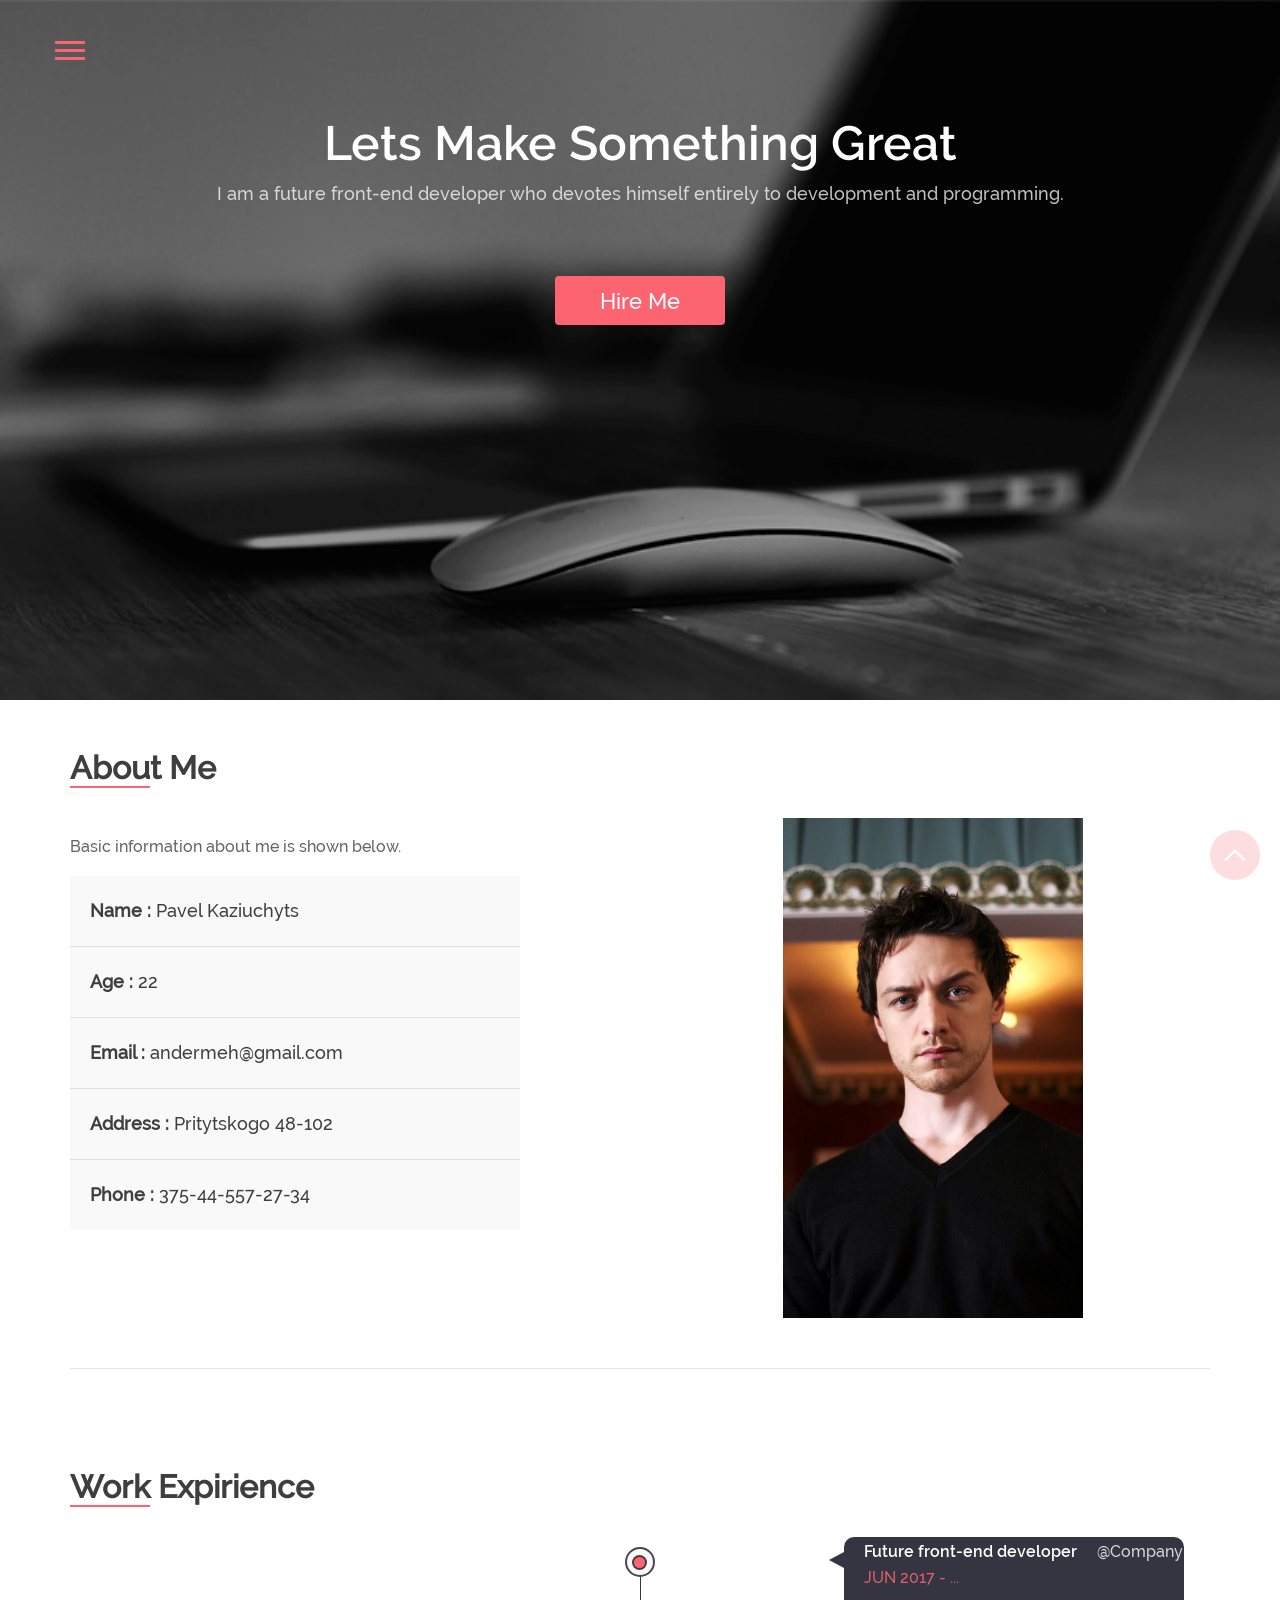
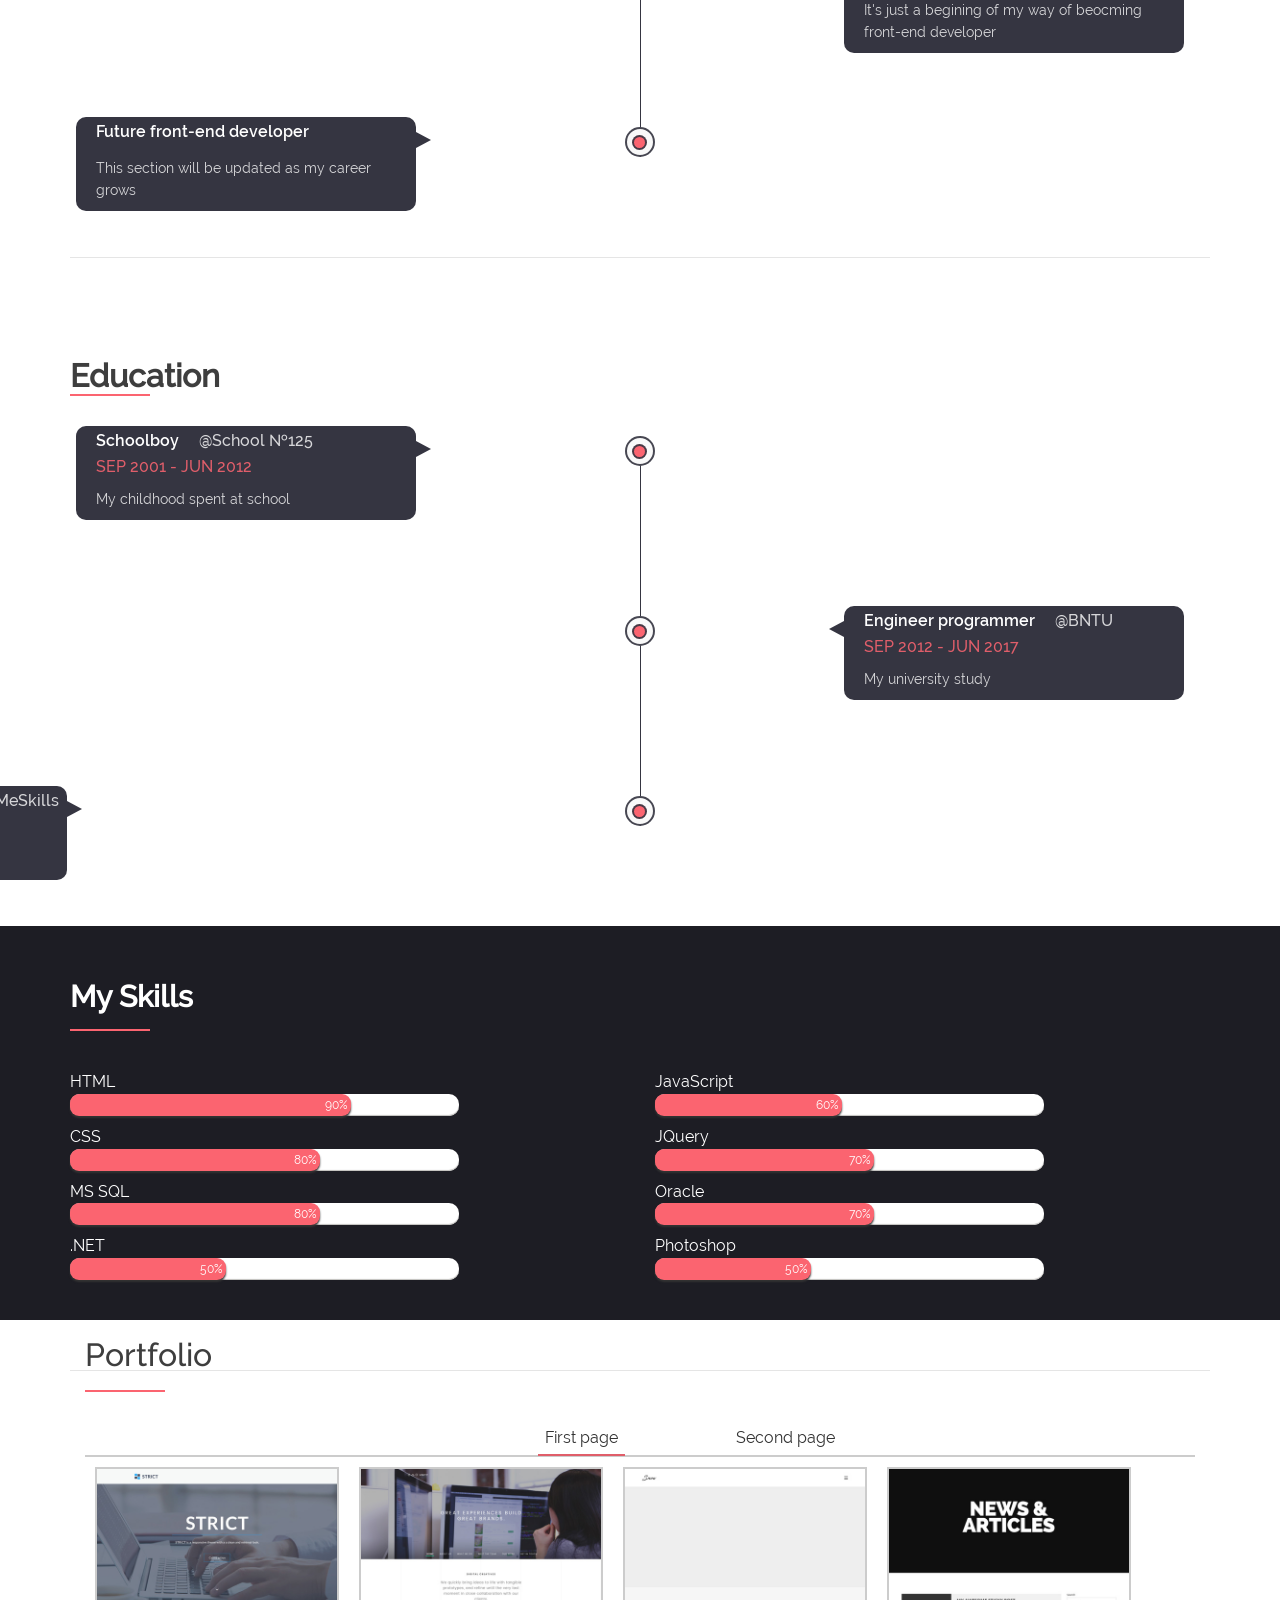
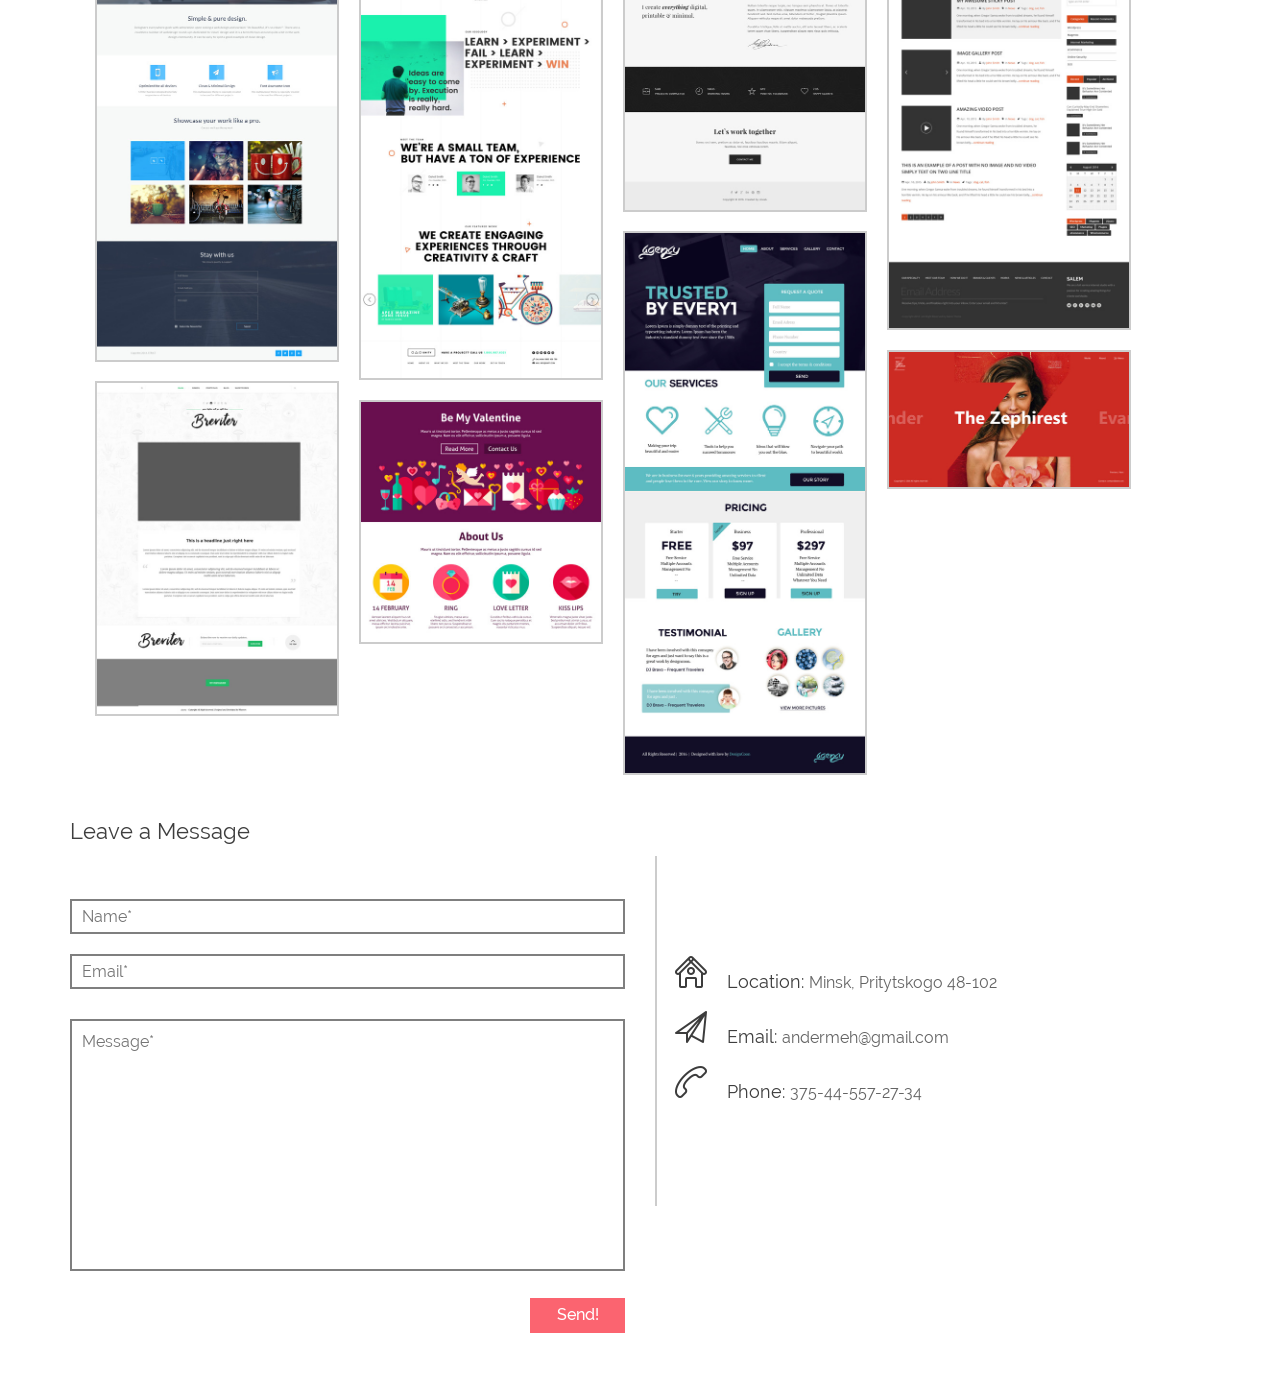
<file: Portfolio/index.html>
<!DOCTYPE html>
<html lang="en">
<head>
	<meta charset="UTF-8">
	<title>My protfolio page</title>
	<meta name="viewport" content="width=device-width, initial-scale=1.0">
	<link rel="stylesheet" href="css/normalize.css">
	<link rel="stylesheet" href="css/bootstrap-grid-3.3.2.min.css">
	<link rel="stylesheet" href="css/main.css">
	<link rel="stylesheet" href="css/media.css">
	<script src="js/jquery-3.2.1.js"></script>
	<script src="js/masonry.pkgd.min.js"></script>
	<script src="js/imagesloaded.pkgd.min.js"></script>
	<script type="text/javascript" src="js/common.js"></script>
</head>
<body>
	
	<header class="home">

		<div class="container">
		<div class="row">
			<div class="col-md-3 col-xs-4">
				<div class="profile_menu">
					<div class="profile_head">
						<div class="btn_close">
							<img src="img/btn_close.png" alt="Close button">
						</div>
						<img src="img/profile_img.png" alt="Profile image">
						<h2>Pavel Kaziuchyts</h2>
						<p>Future Front-end Developer</p>
					</div>
					<ul>
						<li class="active_menu"><a href="home">Home</a></li>
						<li><a href="about_me">About Me</a></li>
						<li><a href="work_expirience">Work Expirience</a></li>
						<li><a href="education_expirience">Education</a></li>
						<li><a href="my_skills">Skills</a></li>
						<li><a href="portfolio">Portfolio</a></li>
						<li><a href="contacts">Contacts</a></li>
					</ul>
				</div>
			</div>
		</div>
	</div>

		<div class="container-fluid">
			<div class="row">
				<div class="col-md-12 col-xs-12">
					<div class="btn_menu">
						<img src="img/btn_menu.png" alt="Button menu">
						<img src="img/btn_menu.png" alt="Button menu">
						<img src="img/btn_menu.png" alt="Button menu">
					</div>
					<h1>Lets Make Something Great</h1>
					<p>I am a future front-end developer who devotes himself entirely to development and programming.</p>
					<button>Hire Me</button>
				</div>
			</div>
		</div>
		<img src="img/back_to_top.svg" alt="Back to top" class="back_to_top">
	</header>

	<section class="about_me">

		<div class="container">
			<div class="row">
				<div class="col-md-12">
					<h2>About Me</h2>
					<hr class="header_decoration">
				</div>
				<div class="col-md-6 col-xs-7">
					<div class="description_about_me">
						<p>Basic information about me is shown below.</p>
						<ul>
							<li><strong>Name : </strong>Pavel Kaziuchyts</li>
							<hr class="hr_list">
							<li><strong>Age : </strong>22</li>
							<hr class="hr_list">
							<li><strong>Email : </strong>andermeh@gmail.com</li>
							<hr class="hr_list">
							<li><strong>Address : </strong>Pritytskogo 48-102</li>
							<hr class="hr_list">
							<li><strong>Phone : </strong>375-44-557-27-34</li>
						</ul>
					</div>
				</div>

				<div class="col-md-6 col-xs-5">
					<div class="photo">
						<img src="img/about_me_photo.jpg" alt="About me photo">
					</div>
				</div>
			</div>
			<hr class="section_separator">
		</div>

	</section>
	
	<section class="work_expirience">
		<div class="container">
			<div class="row">
				<div class="col-md-12">
					<h2>Work Expirience</h2>
					<hr class="header_decoration">
				</div>
			</div>

			<div class="row">
				<div class="col-md-12 col-xs-12">
					<div class="central_content">
						<div class="right_side_content">
							<div class="outer_round first">
								<div class="inner_round">
									<div class="right_side_description">
										<span class="work_position">Future front-end developer</span><span class="company_name">@Company</span>
										<p class="date_of_standing">Jun 2017 - ...</p>
										<p class="description">It's just a begining of my way of beocming front-end developer</p>
									</div>
								</div>
							</div>
						</div>

						<div class="left_side_content">
							<div class="outer_round">
								<div class="inner_round">
									<div class="left_side_description">
										<span class="work_position">Future front-end developer</span><span class="company_name"></span>
										<p class="date_of_standing"></p>
										<p class="description">This section will be updated as my career grows</p>
									</div>
								</div>
							</div>


						</div>
					</div>
					<hr class="section_separator">
				</div>
			</div>
		</div>
	</section>

	<section class="education_expirience"> 
		<div class="container">
			<div class="row">
				<div class="col-md-12">
					<h2>Education</h2>
					<hr class="header_decoration">
				</div>
			</div>

			<div class="row">
				<div class="col-md-12 col-xs-12">
					<div class="central_content">
					<div class="left_side_content">
							<div class="outer_round first">
								<div class="inner_round">
									<div class="left_side_description">
										<span class="work_position">Schoolboy</span><span class="company_name">@School №125</span>
										<p class="date_of_standing">Sep 2001 - Jun 2012</p>
										<p class="description">My childhood spent at school</p>
									</div>
								</div>
							</div>
						</div>

						<div class="right_side_content">
							<div class="outer_round">
								<div class="inner_round">
									<div class="right_side_description">
										<span class="work_position">Engineer programmer</span><span class="company_name">@BNTU</span>
										<p class="date_of_standing">Sep 2012 - Jun 2017</p>
										<p class="description">My university study</p>
									</div>
								</div>
							</div>
						</div>

						<div class="left_side_content">
							<div class="outer_round">
								<div class="inner_round">
									<div class="left_side_description">
										<span class="work_position">JavaScript and JQuery</span><span class="company_name">@TeachMeSkills</span>
										<p class="date_of_standing">Apr 2017 - Jun 2017</p>
										<p class="description">Javascript and jQuery courses</p>
									</div>
								</div>
							</div>
						</div>

					</div>
				</div>
				
			</div>
		</div>
	</section>

	<section class="my_skills">
		
		<div class="container">
			<div class="row">
				<div class="col-md-12">
					<h2>My Skills</h2>
					<hr class="header_decoration">
				</div>

				<div class="col-md-6 col-sm-6 col-xs-12">
					<div class="skill_content">
						<span>HTML</span>
						<div class="progressBar pb_decoration" data-percent="90">
							<div class="pb_line"></div>
						</div>
					</div>

					<div class="skill_content">
						<span>CSS</span>
						<div class="progressBar pb_decoration" data-percent="80">
							<div class="pb_line"></div>
						</div>
					</div>

					<div class="skill_content">
						<span>MS SQL</span>
						<div class="progressBar pb_decoration" data-percent="80">
							<div class="pb_line"></div>
						</div>
					</div>

					<div class="skill_content">
						<span>.NET</span>
						<div class="progressBar pb_decoration" data-percent="50">
							<div class="pb_line"></div>
						</div>
					</div>

					

				</div>

				<div class="col-md-6 col-sm-6 col-xs-12">
					<div class="skill_content">
						<span>JavaScript</span>
						<div class="progressBar pb_decoration" data-percent="60">
							<div class="pb_line"></div>
						</div>
					</div>

					<div class="skill_content">
						<span>JQuery</span>
						<div class="progressBar pb_decoration" data-percent="70">
							<div class="pb_line"></div>
						</div>
					</div>

					<div class="skill_content">
						<span>Oracle</span>
						<div class="progressBar pb_decoration" data-percent="70">
							<div class="pb_line"></div>
						</div>
					</div>

					<div class="skill_content">
						<span>Photoshop</span>
						<div class="progressBar pb_decoration" data-percent="50">
							<div class="pb_line"></div>
						</div>
					</div>
				</div>
			</div>
		</div>
	</section>

	<section class="portfolio">
		<div class="container">
			<div class="col-md-12">
				<h2>Portfolio</h2>
				<hr class="header_decoration">
				<div class="wrapper">
					<div class="tabs">
						<span class="tab active_tab">First page</span>
						<span class="tab">Second page</span>
					</div>
					<div class="tab_content">
						<div class="gallery">
							<div class="item_masonry sizer4">
								<img src="img/1.jpg" alt="">
								<div class="cover_item_gallery">
									<a href=""></a>
								</div>
							</div>

							<div class="item_masonry sizer4">
								<img src="img/2.jpg" alt="">
								<div class="cover_item_gallery">
									<a href=""></a>
								</div>
							</div>

							<div class="item_masonry sizer4">
								<img src="img/3.jpg" alt="">
								<div class="cover_item_gallery">
									<a href=""></a>
								</div>
							</div>

							<div class="item_masonry sizer4">
								<img src="img/4.jpg" alt="">
								<div class="cover_item_gallery">
									<a href=""></a>
								</div>
							</div>

							<div class="item_masonry sizer4">
								<img src="img/5.jpg" alt="">
								<div class="cover_item_gallery">
									<a href=""></a>
								</div>
							</div>

							<div class="item_masonry sizer4">
								<img src="img/6.jpg" alt="">
								<div class="cover_item_gallery">
									<a href=""></a>
								</div>
							</div>

							<div class="item_masonry sizer4">
								<img src="img/7.jpg" alt="">
								<div class="cover_item_gallery">
									<a href=""></a>
								</div>
							</div>

							<div class="item_masonry sizer4">
								<img src="img/8.jpg" alt="">
								<div class="cover_item_gallery">
									<a href=""></a>
								</div>
							</div>
						</div>
					</div>

					<div class="tab_content">
						<div class="gallery">
							<div class="item_masonry sizer4">
								<img src="img/9.jpg" alt="">
								<div class="cover_item_gallery">
									<a href=""></a>
								</div>
							</div>

							<div class="item_masonry sizer4">
								<img src="img/10.jpg" alt="">
								<div class="cover_item_gallery">
									<a href=""></a>
								</div>
							</div>

							<div class="item_masonry sizer4">
								<img src="img/11.jpg" alt="">
								<div class="cover_item_gallery">
									<a href=""></a>
								</div>
							</div>

							<div class="item_masonry sizer4">
								<img src="img/12.jpg" alt="">
								<div class="cover_item_gallery">
									<a href=""></a>
								</div>
							</div>

							<div class="item_masonry sizer4">
								<img src="img/13.jpg" alt="">
								<div class="cover_item_gallery">
									<a href=""></a>
								</div>
							</div>

							<div class="item_masonry sizer4">
								<img src="img/14.jpg" alt="">
								<div class="cover_item_gallery">
									<a href=""></a>
								</div>
							</div>

						</div>
					</div>
				</div>
			</div>
			<hr class="section_separator">
		</div>
	</section>

	<footer class="contacts">
		<div class="container">
			<div class="row">
				<div class="col-md-6 col-sm-6 col-xs-12">
					<form action="POST">
						<span>Leave a Message</span>
						<div class="succesful_sending">Message has been sent!</div>
						<input type="text" placeholder="Name*" id="name" >
						<div class="error_block"></div>
						<input type="text" placeholder="Email*" id="email" >
						<div class="error_block"></div>
						<textarea name="message" id="message" cols="30" rows="10" placeholder="Message*" ></textarea>
						<div class="error_block"></div>
						<input type="submit" value="Send!">
					</form>
				</div>
				
				<div class="col-md-6 col-sm-6 col-xs-12">
					<hr class="vertical_separator">
					<div class="footer_description">
						<div class="my_location">
							<div class="description_images">
								<img src="img/Location.png" alt="">
							</div>
							<span>Location: </span>
							<p>Minsk, Pritytskogo 48-102</p>
							
						</div>
						<div class="my_email">
							<div class="description_images">
								<img src="img/Email.png" alt="">
							</div>
							<span>Email: </span>
							<p>andermeh@gmail.com</p>
							
						</div>
						<div class="my_phone">
							<div class="description_images">
								<img src="img/Phone.png" alt="">
							</div>
							<span>Phone: </span>
							<p>375-44-557-27-34</p>
							
						</div>
					</div>	
				</div>
			</div>
		</div>
	</footer>

</body>
</html>
</file>
<file: Portfolio/css/main.css>
@font-face {
		font-family: "RalewayRegular";
		src: url("../fonts/RalewayRegular/RalewayRegular.eot");
		src: url("../fonts/RalewayRegular/RalewayRegular.eot?#iefix")format("embedded-opentype"),
		url("../fonts/RalewayRegular/RalewayRegular.woff") format("woff"),
		url("../fonts/RalewayRegular/RalewayRegular.ttf") format("truetype");
		font-style: normal;
		font-weight: normal;
	}

	@font-face {
		font-family: "RalewayMedium";
		src: url("../fonts/RalewayMedium/RalewayMedium.eot");
		src: url("../fonts/RalewayMedium/RalewayMedium.eot?#iefix")format("embedded-opentype"),
		url("../fonts/RalewayMedium/RalewayMedium.woff") format("woff"),
		url("../fonts/RalewayMedium/RalewayMedium.ttf") format("truetype");
		font-style: normal;
		font-weight: normal;
	}

	@font-face {
		font-family: "RalewaySemiBold";
		src: url("../fonts/RalewaySemiBold/RalewaySemiBold.eot");
		src: url("../fonts/RalewaySemiBold/RalewaySemiBold.eot?#iefix")format("embedded-opentype"),
		url("../fonts/RalewaySemiBold/RalewaySemiBold.woff") format("woff"),
		url("../fonts/RalewaySemiBold/RalewaySemiBold.ttf") format("truetype");
		font-style: normal;
		font-weight: normal;
	}

	body{
		min-width: 320px;
		position: relative;
		font-family: "RalewayRegular";
		margin: 0;
		left: 0;
		overflow-x: hidden;
		font-size: 16px;
	}

	h1{
		margin: 0;
		margin-top: 100px;
		color: white;
		font-family: "RalewaySemiBold";
		font-size: 48px;
		font-weight: 600;
		line-height: 36px;
		text-align: center;
	}

	h2{
		font-family: "RalewayMedium";
		font-size: 30px;
		color: #fff;
		margin: 10px 0;
	}


	section{
		width: 100%;
		max-height: 100%;
	}



	.back_to_top{
		position: fixed;
		bottom: 20px;
		cursor: pointer;
		display: none;
		position: fixed;
		right: 20px;
		width: 50px;
		height: 50px;
		background-color: #FB6470;
		border-radius: 50%;
		z-index: 10;
	}

	.profile_menu{
		position: fixed;
		left: -275px;
		width: 275px;
		height: 100%;
		background-color: #353541;
		margin: 0;
		z-index: 1;
	}

	.profile_menu ul{
		list-style-type: none;
		padding: 0;
		margin-top: 0;
	}
	.active_menu{
		background-color: #F35E7E;
	}
	.profile_menu .active_menu > a{
		color: #fff;
	}
	.profile_menu li{
		height: 60px;
		border-bottom: 2px solid rgba(37,37,50,.7);
	}

	.profile_menu a{
		color: #fff;
		font-size: 22px;
		font-weight: 500;
		line-height: 62px;
		font-family: "RalewayMedium";
		text-decoration: none;
		padding-left: 30px;
	}

	.profile_head{
		width: 275px;
		height: 221px;
	}

	.profile_head::before {
		content: "";
		position: absolute;
		width: 275px;
		height: 221px;
		top: 0;
		left: 0;
		background-image: -o-linear-gradient(bottom, rgba(0, 0, 0, 0.8) 0%, transparent 100%);
		background-image: -webkit-gradient(linear, left bottom, left top, from(rgba(0, 0, 0, 0.8)), to(transparent));
		background-image: linear-gradient(to top, rgba(0, 0, 0, 0.8) 0%, transparent 100%);
	}
	

	.profile_head h2{
		top: -90px;
		margin: 10px;
		position: relative;
	}

	.profile_head p{
		top: -100px;
		margin: 0;
		position: relative;
		font-family: "RalewayMedium";
		font-size: 16px;
		font-weight: 500;
		line-height: 36px;
		color: white;
		text-align: center;
		text-transform: uppercase;
	}
	.btn_close{
		position: absolute;
		cursor: pointer;
		width: 17px;
		height: 17px;
		top: 35px;
		margin-left: 50px;
	}

	.btn_menu{
		z-index: 1;
		position: relative;
		cursor: pointer;
		width: 55px;
		font-size: 0;	
		top: 35px;
		left: 40px;
	}
	.btn_menu img{
		padding-top: 5px;
		width: 	30px;
		height: 8px;
	}
	header{
		position: relative;
		width: 100%;
		min-height: 700px;
		background-color: #353541;
		background-image: url(../img/header_bg_img.png);
		background-size: cover;
		background-position: center;
	}

	header p{
		opacity: 0.75;
		color: #fff;
		font-family: "RalewayMedium";
		font-size: 18px;
		font-weight: 500;
		line-height: 29px;
		text-align: center;
	}

	header button{
		position: relative;
		display: block;
		margin: 0 auto;
		width: 170px;
		height: 49px;
		background-color: #fb6470;
		border-radius: 4px;
		outline: none;
		color: white;
		font-family: "RalewayMedium";
		font-size: 22px;
		font-weight: 500;
		line-height: 36px;
		border: none;
		cursor: pointer;
		top: 50px;
		-webkit-transition: all .5s;
		-o-transition: all .5s;
		transition: all .5s;
	}

	header button:hover{
		-webkit-transition: all .5s;
		-o-transition: all .5s;
		transition: all .5s;
		-webkit-transform: scale(1.1);
		-ms-transform: scale(1.1);
		transform: scale(1.1);
	}


/* 	.content{
	position: relative;
	padding: 0 80px 0 80px;
	max-width: 1000px;
	margin: 0 auto;
	} */
	
	.about_me, 
	.work_expirience, 
	.education_expirience{
		background-color: #FFFFFF;
		overflow: hidden;
	}
	.description_about_me{
		position: relative;
		max-width: 100%;
	}

	.photo{
		text-align: center;
	}

	.photo img{
		max-width: 100%;
	}
	
	.about_me h2, 
	.work_expirience h2, 
	.education_expirience h2{
		color: #3e3e3e;
		font-family: "RalewayMedium";
		font-size: 32px;
		font-weight: 600;
		line-height: 36px;
		text-align: left;
		margin: 0;
		margin-top: 50px;
	}
	.header_decoration{
		text-align: left;
		background-color: #fb6470;
		border: none;
		width: 80px;
		height: 2px;
		margin: 0;
		margin-bottom: 30px;
	}

	.about_me p{
		opacity: 0.8;
		color: #3e3e3e;
		font-family: "RalewayMedium";
		font-size: 16px;
		font-weight: 500;
		line-height: 26px;
	}

	.about_me ul{
		max-width: 450px;
		list-style-type: none;
		padding: 0;
		margin: 0;
		background-color: #F9F9F9;
	}

	.about_me li{
		color: #3e3e3e;
		font-family: "RalewayMedium";
		font-size: 18px;
		line-height: 50px;
		padding: 10px 0 10px 20px;
		font-weight: 500;
		max-width: 400px;
	}

	.hr_list{
		width: 100%;
		height: 1px;
		opacity: 0.1;
		background-color: black;
		margin: 0;
		border: none;
	}

	.section_separator{
		margin: 50px auto;
		width: 100%;
		height: 1px;
		opacity: 0.1;
		border: none;
		background-color: #000;
	}

	.my_skills{
		padding-bottom: 40px;
		background-color: #1D1D24;
	}

	.my_skills h2{
		padding-top: 40px;
	}

	.central_content{
		margin: 0 auto 100px;
		width: 1px;
		min-height: 1px;
		background-color: #353541;
	}

	.outer_round{
		margin-top: 150px;
		position: relative;
		left: -15px;
		height: 30px;
		width: 30px;
		background-color: #f9f9f9;
		border: 2px solid rgba(53,53,65,.9);
		border-radius: 50%;
	}

	.first{
		margin-top: 10px;
	}

	.inner_round{
		position: relative;
		width: 15px;
		height: 15px;
		background-color: #fb6470;
		border: 2px solid rgba(53,53,65,.9);
		border-radius: 50%;
		top: 50%;
		left: 50%;
		margin: -7.5px 0 0 -7.5px;
	}

	.right_side_description{
		top: -20px;
		opacity: 0;
		position: relative;
		left: 1000px;
		width: 340px;
		background-color: #353541;
		border-radius: 10px;
	}

	.right_side_description::after {
		content: '';
		display: block;
		position: absolute;
		width: 0;
		height: 0;
		border-top: 8px solid transparent;
		border-bottom: 8px solid transparent;
		border-right: 15px solid #353541;
		left: -15px;
		top: 15px;
	}
	
	.work_position{
		font-family: "RalewaySemiBold";
		font-size: 16px;
		font-weight: 600;
		line-height: 30px;
		color: #fff;
		padding: 10px 20px;
	}
	.company_name{
		opacity: 0.8;
		color: #fff;
		font-family: "RalewayMedium";
		font-size: 16px;
		font-weight: 500;
	}

	.date_of_standing{
		color: #E05E6A;
		font-family: "RalewayMedium";
		font-size: 16px;
		font-weight: 500;
		text-transform: uppercase;
		padding: 0 20px;
		margin: 0;
	}

	.description{
		opacity: .8;
		color: #fff;
		font-family: "RalewayRegular";
		font-size: 14px;
		font-weight: 400;
		line-height: 22px;
		padding: 10px 20px;
		margin: 0;
	}

	.left_side_description{
		top: -20px;
		opacity: 0;
		position: relative;
		left: -1440px;
		width: 340px;
		background-color: #353541;
		border-radius: 10px;
	}

	.left_side_description::before {
		content: '';
		display: block;
		position: absolute;
		width: 0;
		height: 0;
		border-top: 8px solid transparent;
		border-bottom: 8px solid transparent;
		border-left: 15px solid #353541;
		right: -15px;
		top: 15px;
	}



	/*  ------------- PROGRESSBAR ------------- */

	.progressBar{
		width: 70%;
		height: 22px;
	}
	.progressBar .pb_line{
		height: 100%;
		color: #fff;
		text-align: right;
		font-size: 12px;
		line-height: 22px;
		width: 0;
	}

	.pb_decoration {
		border-radius: 10px;
		background: #fff;
		-webkit-box-shadow: 0 -1px 1px #c0bfbc inset;
		box-shadow: 0 -1px 1px #c0bfbc inset;
	}

	.pb_decoration .pb_line {
		border-radius: 9px;
		-webkit-box-shadow: 0 2px 2px #333;
		box-shadow: 0 2px 2px #333;
		background-color: #fb6470;
		background: -o-linear-gradient(top, #ff00f0, #a3039a);
	}
	

	.my_skills span{
		font-size: 16px;
		color: #fff;
	}

	.skill_content{
		padding-top: 10px;
		display: block;
	}
	/*  --------------------------------- */

	.portfolio h2{
		color: #3E3E3E;
		font-family: "RalewayMedium";
		font-size: 32px;
		font-weight: 500;
		line-height: 50px;
	}

	.tabs{
		margin-top: 10px;
		text-align: center;
		border-bottom: 2px solid #ccc;
		padding:  5px;
	}

	.tabs span{
		font-size: 16px;
	}

	.tab{
		cursor: pointer;
		margin-left: 100px;
		padding: 7px;
	}

	.active_tab{
		border-bottom: 2px solid #E05E6A;
	}

	.tab_content{
		width: 100%;
	}

	.sizer1{
		width: 100%;
	}

	.sizer2{
		width: 50%;
	}

	.sizer4{
		width: 22%;
	} 
	
	.item_masonry{
		cursor: pointer;
		border: 2px solid #ccc;
		margin: 10px;
		position: relative;
	}
	
	.item_masonry img{
		max-width: 100%;
		height: auto;	
	}

	.gigante{
		text-align: center;
		width: 450px;
	}

	.cover_item_gallery{
		display: none;
		background-color: #000;
		opacity: .4;
		position: absolute;
		width: 100%;
		top: 0;
		bottom: 0;
	}

	.cover_item_gallery a{
		display: block;
		width: 100%;
		height: 100%;
	} 
	
	.contacts{
		padding: 20px;
	}
	.contacts input[type="text"]{
		display: block;
		width: 265px;
		height: 35px;
		border: 2px solid rgba(0,0,0,.5);
		margin-top: 20px;
		width: 100%;
		padding: 0 10px;
	}

	.contacts input[type="submit"]{
		float: right;
		text-align: center;
		width: 95px;
		height: 35px;
		background-color: #fb6470;
		color: #fff;
		font-family: "RalewayMedium";
		font-size: 16px;
		font-weight: 500;
		outline: none;
		border: none;
		margin-top: 10px;
		-webkit-transition: all .5s;
		-o-transition: all .5s;
		transition: all .5s;
	}

	.contacts input[type="submit"]:hover{
		-webkit-transition: all .5s;
		-o-transition: all .5s;
		transition: all .5s;
		-webkit-transform: scale(1.1);
		-ms-transform: scale(1.1);
		transform: scale(1.1);
	}

	.contacts textarea{
		padding: 10px;
		margin-top: 20px;
		width: 100%;
		border: 2px solid rgba(0,0,0,.5);
		resize: none;
	}

	.contacts span{
		color: #3e3e3e;
		font-size: 22px;
		font-weight: 500;
		line-height: 50px;
	}

	.vertical_separator{
		position: absolute;
		width: 2px;
		margin: 50px 0;
		height: 350px;
		border: none;
		background-color: #ccc;
	}
	footer{
		min-height: 600px;
	}
	.footer_description{
		margin-top: 150px;
		margin-left: 20px;
	}
	.footer_description span{
		font-size: 18px;
	}

	.footer_description p{
		display: inline-block;
		opacity: 0.8;
		color: #3e3e3e;
		font-size: 16px;
		font-weight: 500;
	}
	.description_images{
		margin-right: 20px;
		display: inline-block;
		float: left;
	}

	.error_block{
		margin-top: 10px;
		color: red;
		font-size: 14px;
	}

	.contacts form .error{
		border: 2px solid rgba(255,0,0,.5);
	}

	.succesful_sending{
		opacity: 0;
		color: #86B500;
	}
</file>
<file: Portfolio/css/media.css>
/* @media screen and (max-width: 1100px){
	.photo{
		vertical-align: bottom;
		display: inline-block; 
		padding: 100px 0 0 100px;
		width: 200px;
	}

	.description{
		display: inline-block;
		position: relative;
		width: 250px;
		margin-top: 210px;
	}
	} */

	@media screen and (max-width: 800px){
		.right_side_description, .left_side_description{
			width: 290px;
		}

		.work_position{
			font-size: 14px;
			font-weight: 600;
			line-height: 30px;
			padding: 10px 20px;
		}
		.company_name{
			font-size: 14px;
		}

		.date_of_standing{
			font-size: 14px;
			padding: 0 20px;
			margin: 0;
		}

		.description{
			font-size: 12px;
			line-height: 22px;
			padding: 10px 20px;
			margin: 0;
		}

		.footer_description p{
			font-size: 14px;
		}
		.contacts span{
			font-size: 20px;
		}
		.footer_description span{
			font-size: 16px;
		}
		textarea{
			height: 130px;
		}
		
	}

	@media screen and (max-width: 768px){
		.profile_menu{
			left: -200px;
			width: 200px;
		}
		.profile_menu h2{
			text-align: center;
			font-size: 16px;
		}
		.profile_menu p{
			font-size: 14px;
			line-height: 20px;
		}
		.profile_menu a{
			font-size: 16px;
			line-height: 50px;
		}
		.profile_menu img{
			width: 100%;
		}
		.profile_menu li{
			height: 50px;
		}
		.profile_head{
			height: 162px;
			width: 200px;
		}
		.profile_head::before{
			height: 162px;
			width: 200px;
		}

		.skill_content{
			text-align: -webkit-center;
		}
		.progressBar{
			width: 70%;
			text-align: left;
		}
		.vertical_separator{
			display: none;
		}
		.footer_description{
			margin-top: 20px;
		}
	}

	@media screen and (max-width: 750px){
		.right_side_description, .left_side_description{
			width: 250px;
		}

		.work_position{
			font-family: "RalewaySemiBold";
			font-size: 13px;
			line-height: 30px;
			color: #fff;
			padding: 10px 10px;
		}
		.company_name{
			font-size: 13px;
		}

		.date_of_standing{
			font-size: 13px;
			padding: 0 10px;
			margin: 0;
		}

		.description{
			font-size: 12px;
			line-height: 16px;
			padding: 10px 10px;
			margin: 0;
		}
		.error_block{
			font-size: 12px;
		}
		.description_images{
			margin-right: 10px;
		}
	}
	@media screen and (max-width: 700px){
		
		header h1{
			font-size: 36px;
		}

		header p{
			font-size: 16px;
		}

		.about_me h2, .work_expirience h2, .education_expirience h2, .my_skills h2, .portfolio h2{
			font-size: 25px;
			margin: 0;
		}

		.about_me p{
			font-size: 15px;
		}
		.description_about_me li{
			padding: 5;
		}
		.about_me li{
			font-size: 15px;
			line-height: 40px;
		}

		.date_of_standing{
			font-size: 13px;
			padding: 0 10px;
			margin: 0;
		}

		.description{
			font-size: 12px;
			line-height: 16px;
			padding: 10px 10px;
			margin: 0;
		}
		/* .footer_description p{
			display: block;
			text-align: center;
		} */
		.my_skills h2{

		}
	}

	@media screen and (max-width: 600px){
		header h1{
			font-size: 32px;
		}

		header p{
			font-size: 14px;
		}
		.right_side_description, .left_side_description{
			width: 210px;
		}
		.tab{
			margin-left: 50px;
		}
		.work_position{
			font-family: "RalewaySemiBold";
			font-size: 12px;
			line-height: 20px;
			color: #fff;
			padding: 10px 5px;
		}
		.company_name{
			font-size: 12px;
		}

		.date_of_standing{
			font-size: 12px;
			padding: 0 5px;
			margin: 0;
		}

		.description{
			font-size: 11px;
			line-height: 16px;
			padding: 10px 5px;
			margin: 0;
		}
		.progressBar{
			width: 70%;
		}
	}

	@media screen and (max-width: 515px){
		.right_side_description, .left_side_description{
			width: 180px;
		}

		.work_position{
			display: inline-block;
			width: 100%;
			font-family: "RalewaySemiBold";
			font-size: 11px;
			line-height: 10px;
			color: #fff;
			padding: 5px 5px 0 5px;
		}
		.company_name{
			padding: 0 5px;
			font-size: 11px;
		}

		.date_of_standing{
			font-size: 11px;
			padding: 0 5px;
			margin: 0;
		}

		.description{
			font-size: 10px;
			line-height: 13px;
			padding: 10px 5px;
			margin: 0;
		}
		.footer_description span{
			font-size: 14px;
		}
		.footer_description p{
			font-size: 12px;
		}
		.description_images img{
			position: relative;
			top: 10px;
			height: 25px;
			width: 25px;
		}
	}
	@media screen and (max-width: 450px){
		.description_about_me li{
			padding: 0;
		}
		.description{
			font-size: 9px;
			line-height: 13px;
			padding: 5px 5px;
			margin: 0;
		}
		.right_side_description, .left_side_description{
			width: 170px;
		}

		.about_me li{
			font-size: 13px;
		}
		.contacts span{
			font-size: 16px;
		}
		input, textarea{
			font-size: 12px;	
		}
		textarea{
			height: 100px;
		}
		.description_images img{
			position: relative;
			top: 10px;
			height: 20px;
			width: 20px;
		}
		.description_images{
			margin-right: 5px;
		}
		.error_block{
			font-size: 10px;
		}
		.progressBar{
			width: 80%;
			text-align: left;
		}
		.tab{
			margin-left: 20px;
		}
		.tabs span{
			font-size: 13px;
		}
		.sizer4{
			width: 25%;
		}
		.gigante{
			width: 260px;
		}

		.footer_description{
			margin-left: 0;
		}
	}

	@media screen and (max-width: 425px){
		.right_side_description, .left_side_description{
			width: 150px;
		}
	}
	@media screen and (max-width: 375px){
	.right_side_description, .left_side_description{
			width: 120px;
		}
	}
</file>
